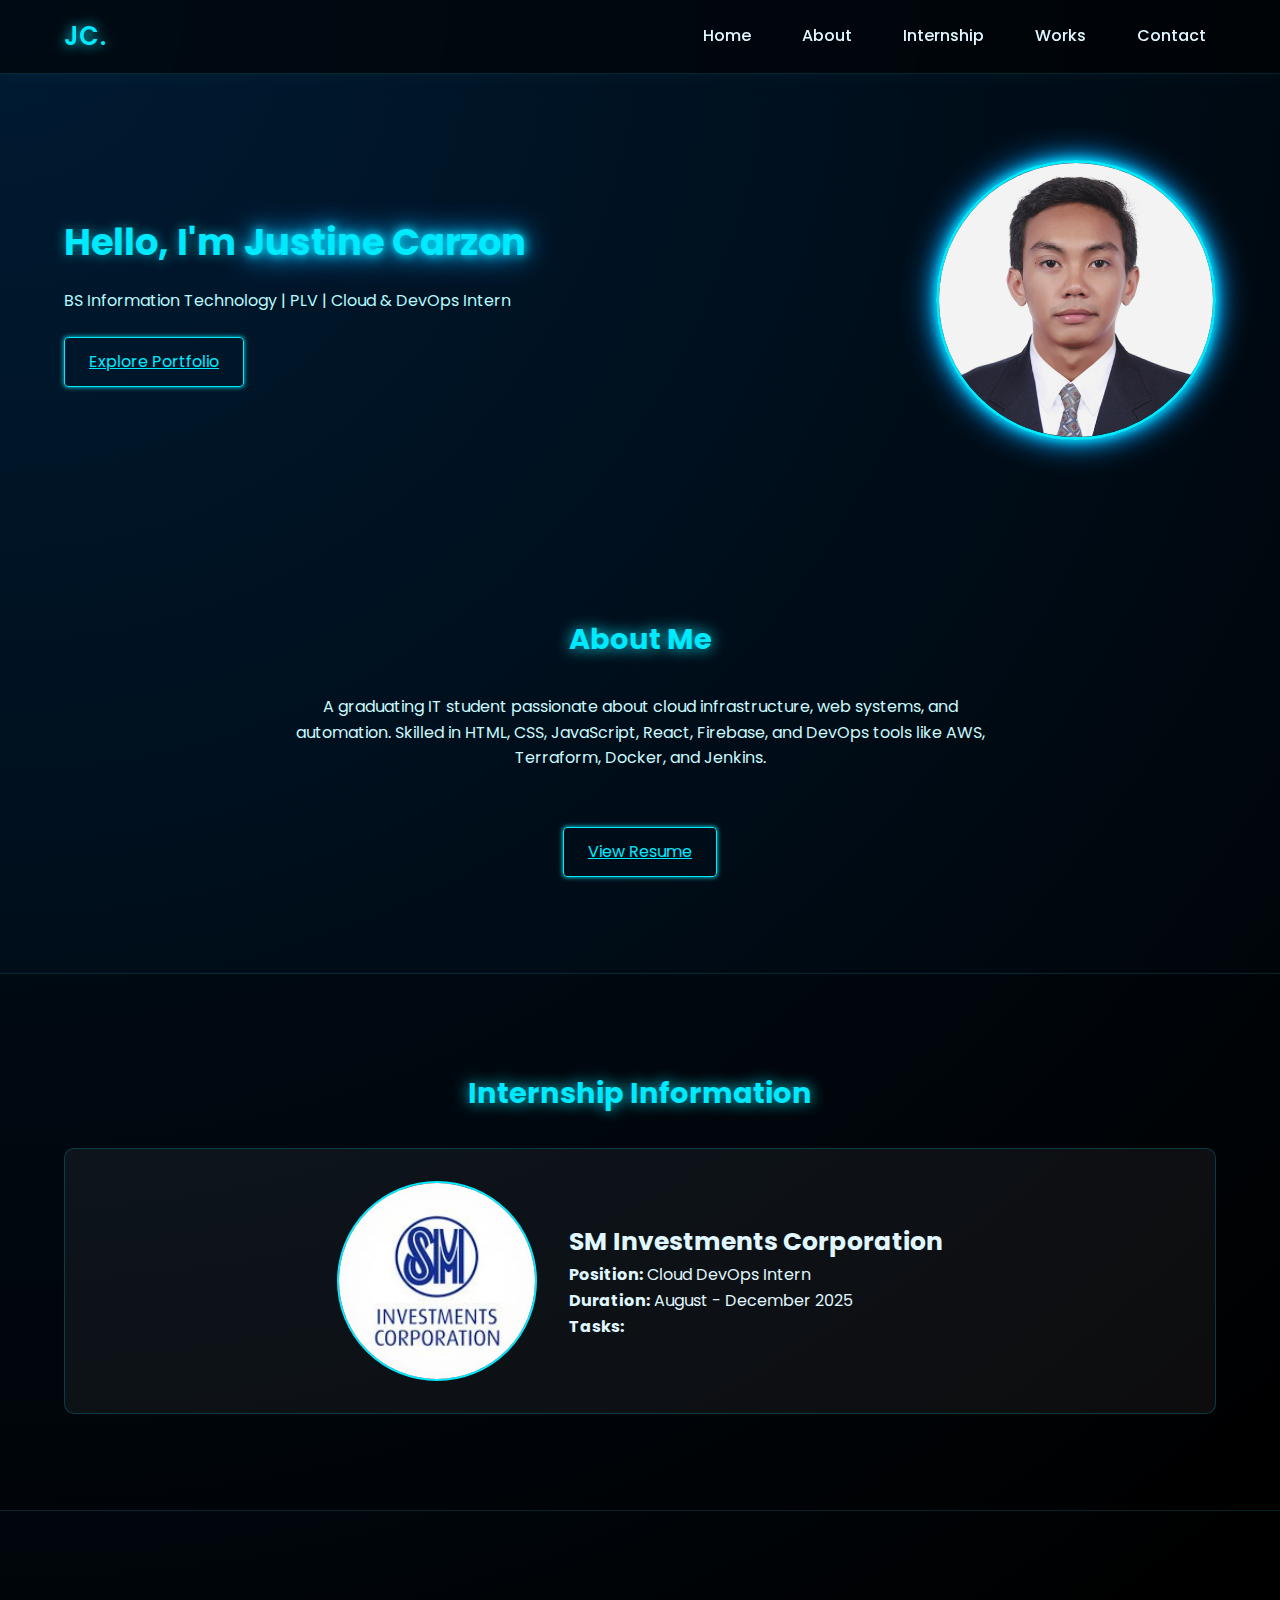
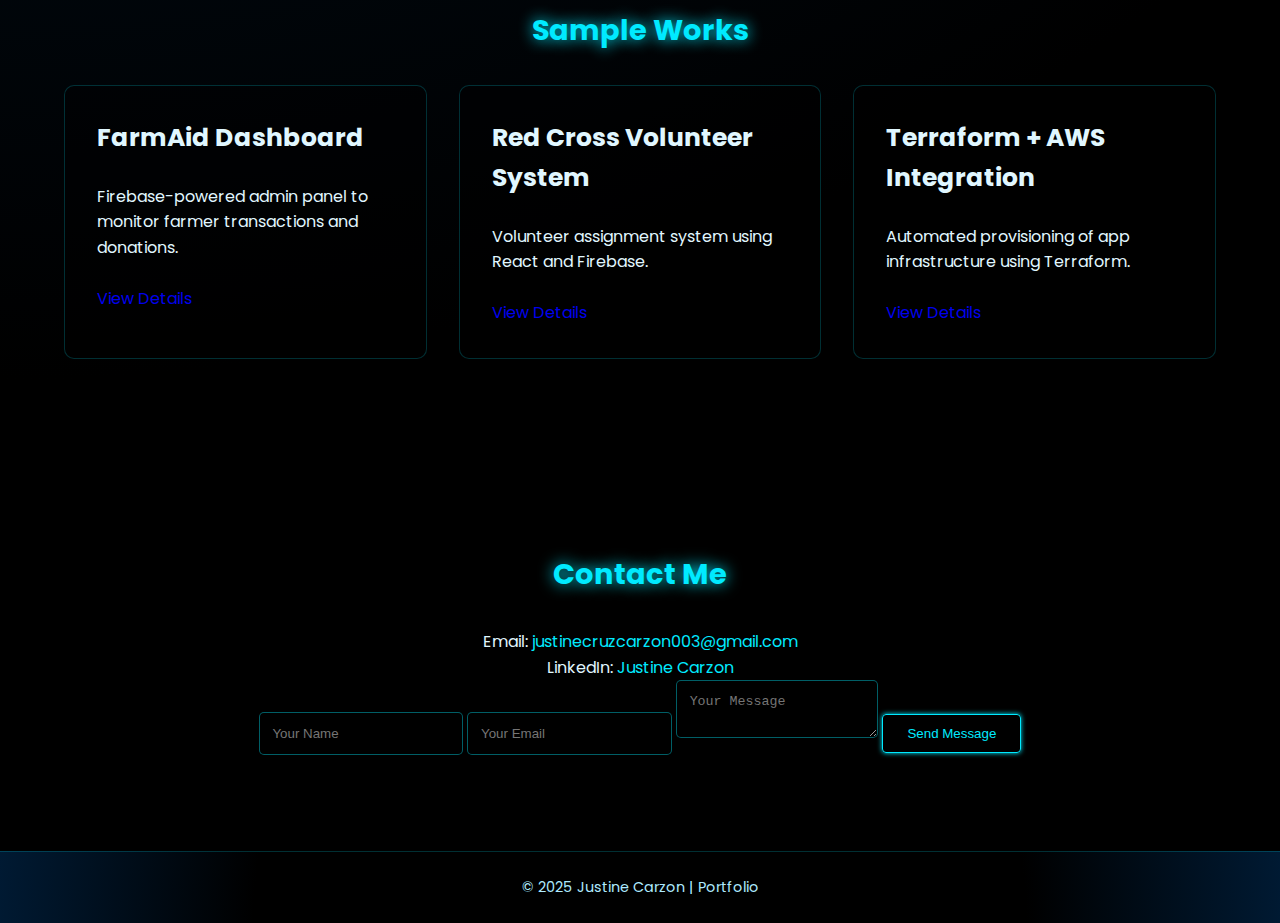
<file: index.html>
<html lang="en">
<head>

</head><!DOCTYPE html>
<html lang="en">
<head>
  <meta charset="UTF-8">
  <meta name="viewport" content="width=device-width, initial-scale=1.0">
  <link rel="icon" href="assets/icons/logo.png" type="image/x-icon">
  <title>Justine Carzon | IT Portfolio</title>
  <link rel="stylesheet" href="css/style.css">
  <link href="https://fonts.googleapis.com/css2?family=Poppins:wght@400;600&display=swap" rel="stylesheet">
</head>
<body>
  <!-- Navigation -->
  <header>
    <nav class="navbar">
      <h1 class="logo">JC<span>.</span></h1>
      <ul class="nav-links">
        <li><a href="#home">Home</a></li>
        <li><a href="#about">About</a></li>
        <li><a href="#internship">Internship</a></li>
        <li><a href="#works">Works</a></li>
        <li><a href="#contact">Contact</a></li>
      </ul>
    </nav>
  </header>

  <!-- Hero / Landing -->
  <section id="home" class="hero">
    <div class="hero-text">
      <h2>Hello, I'm <span>Justine Carzon</span></h2>
      <p>BS Information Technology | PLV | Cloud & DevOps Intern</p>
      <a href="#about" class="btn">Explore Portfolio</a>
    </div>
    <div class="hero-img">
      <img src="assets/images/profile.jpeg" alt="Profile photo">
    </div>
  </section>

  <!-- About Me -->
  <section id="about" class="about">
    <h2>About Me</h2>
    <p>A graduating IT student passionate about cloud infrastructure, web systems, and automation.
       Skilled in HTML, CSS, JavaScript, React, Firebase, and DevOps tools like AWS, Terraform, Docker, and Jenkins.</p>
    <a href="assets/pdf/JUSTINE_CARZON-CV1.pdf" target="_blank" class="btn">View Resume</a>
  </section>

  <!-- Internship -->
  <section id="internship" class="internship">
    <h2>Internship Information</h2>
    <div class="intern-card">
      <img src="assets/images/company-logo.jpg" alt="Company Logo">
      <div class="intern-details">
        <h3 style="font-size: 25px">SM Investments Corporation</h3>
        <p><strong>Position:</strong> Cloud DevOps Intern</p>
        <p><strong>Duration:</strong> August - December 2025</p>
        <p><strong>Tasks:</strong><!-- Assisted in Jenkins CI/CD pipeline setup, explored AWS, Docker, Terraform, SonarQube & Snyk, and helped automate testing workflows.</p>-->
      </div>
    </div>
  </section>

  <!-- Works -->
  <section id="works" class="works">
    <h2>Sample Works</h2>
    <div class="works-grid">
      <div class="card">
        <h3 style="font-size: 25;">FarmAid Dashboard</h3> <br>
        <p>Firebase-powered admin panel to monitor farmer transactions and donations.</p> <br>
        <a href="#" class="btn-secondary" style="text-decoration: none">View Details</a>
      </div>
      <div class="card">
        <h3 style="font-size: 25px;">Red Cross Volunteer System</h3> <br>
        <p>Volunteer assignment system using React and Firebase.</p> <br>
        <a href="#" class="btn-secondary" style="text-decoration: none;">View Details</a>
      </div>
      <div class="card">
        <h3 style="font-size: 25px;">Terraform + AWS Integration</h3> <br>
        <p>Automated provisioning of app infrastructure using Terraform.</p> <br>
        <a href="#" class="btn-secondary" style="text-decoration: none">View Details</a>
      </div>
    </div>
  </section>

  <!-- Contact -->
  <section id="contact" class="contact">
    <h2>Contact Me</h2>
    <p>Email: <a href="mailto:justinecruzcarzon003@gmail.com">justinecruzcarzon003@gmail.com</a></p>
    <p>LinkedIn: <a href="https://www.linkedin.com/in/justine-carzon-5b564a36b/" target="_blank">Justine Carzon</a></p>
    <form action="#" class="contact-form">
      <input type="text" placeholder="Your Name" required>
      <input type="email" placeholder="Your Email" required>
      <textarea placeholder="Your Message" required></textarea>
      <button type="submit" class="btn">Send Message</button>
    </form>
  </section>

  <footer>
    <p>© 2025 Justine Carzon | Portfolio </p>
  </footer>

  <script src="js/script.js"></script>
</body>
</html>

</html>
</file>
<file: css/style.css>
:root {
  /* Core theme colors */
  --bg-base: #000000;
  --bg-gradient: radial-gradient(circle at top left, #001b33 0%, #000000 70%);
  --text-color: #e0f7ff;
  --accent: #00eaff;
  --accent-glow: 0 0 10px #00eaff, 0 0 20px #00bfff, 0 0 35px #0099ff;
  --font: 'Poppins', sans-serif;
}

/* ===== Global Reset ===== */
* {
  margin: 0;
  padding: 0;
  box-sizing: border-box;
}

body {
  background: var(--bg-base);
  background: var(--bg-gradient);
  color: var(--text-color);
  font-family: var(--font);
  line-height: 1.6;
  scroll-behavior: smooth;
  transition: background 0.4s ease;
}

/* ===== Navbar ===== */
header {
  background: rgba(0, 0, 0, 0.6);
  backdrop-filter: blur(8px);
  padding: 1rem 4rem;
  position: fixed;
  width: 100%;
  z-index: 1000;
  border-bottom: 1px solid rgba(0, 234, 255, 0.15);
  box-shadow: 0 0 20px rgba(0, 234, 255, 0.05);
  transition: 0.3s ease;
}

.navbar {
  display: flex;
  justify-content: space-between;
  align-items: center;
}

.logo {
  font-size: 1.6rem;
  font-weight: 600;
  color: var(--accent);
  text-shadow: 0 0 12px var(--accent);
  letter-spacing: 1px;
  transition: 0.3s ease;
}

.logo:hover {
  text-shadow: var(--accent-glow);
  transform: scale(1.05);
}

/* Navbar links */
.nav-links {
  list-style: none;
  display: flex;
  gap: 2rem;
}

.nav-links a {
  position: relative;
  text-decoration: none;
  color: var(--text-color);
  font-weight: 500;
  padding: 0.4rem 0.6rem;
  border-radius: 6px;
  transition: all 0.35s ease;
}

/* Neon hover + active glow effect */
.nav-links a::before {
  content: "";
  position: absolute;
  inset: 0;
  background: rgba(0, 234, 255, 0.1);
  opacity: 0;
  border-radius: 6px;
  box-shadow: none;
  transition: all 0.35s ease;
}

.nav-links a:hover::before,
.nav-links a.active::before {
  opacity: 1;
  box-shadow: 0 0 15px #00eaff, 0 0 25px #00bfff;
}

.nav-links a:hover,
.nav-links a.active {
  color: #ffffff;
  text-shadow: 0 0 8px #00eaff, 0 0 20px #00bfff;
  transform: scale(1.05);
}

/* ===== Hero Section ===== */
.hero {
  display: flex;
  align-items: center;
  justify-content: space-between;
  padding: 10rem 4rem 5rem;
  flex-wrap: wrap;
  animation: fadeInHero 1.2s ease-out forwards;
}

@keyframes fadeInHero {
  0% { opacity: 0; transform: translateY(50px); }
  100% { opacity: 1; transform: translateY(0); }
}

.hero-text h2 {
  font-size: 2.3rem;
  margin-bottom: 1rem;
  text-shadow: 0 0 12px rgba(0, 234, 255, 0.6);
}

.hero-text span {
  color: var(--accent);
  text-shadow: var(--accent-glow);
}

.hero-text p {
  color: #b6faff;
  max-width: 600px;
}

/* Buttons */
.btn {
  display: inline-block;
  margin-top: 1.5rem;
  background: transparent;
  color: var(--accent);
  border: 1px solid var(--accent);
  padding: 0.7rem 1.5rem;
  border-radius: 4px;
  transition: all 0.35s ease;
  box-shadow: 0 0 5px #00eaff;
}

.btn:hover {
  background: var(--accent);
  color: #000;
  box-shadow: var(--accent-glow);
  transform: scale(1.07);
}

/* Hero image */
.hero-img img {
  width: 280px;
  border-radius: 50%;
  border: 3px solid var(--accent);
  box-shadow: var(--accent-glow);
  animation: glowPulse 3s infinite alternate ease-in-out;
}

/* ===== Section Headings ===== */
section h2 {
  font-size: 1.8rem;
  color: var(--accent);
  text-align: center;
  margin-bottom: 2rem;
  text-shadow: 0 0 15px #00eaff;
  animation: fadeInUp 0.8s ease-out;
}

/* ===== About ===== */
.about {
  padding: 6rem 4rem;
  text-align: center;
}

.about p {
  max-width: 700px;
  margin: auto;
  margin-bottom: 2rem;
  color: #c9faff;
}

.about .btn:hover {
  background: var(--accent);
  color: #000;
  box-shadow: var(--accent-glow);
}

/* ===== Internship ===== */
.internship {
  padding: 6rem 4rem;
  background: rgba(0, 0, 0, 0.25);
  border-top: 1px solid rgba(0, 234, 255, 0.15);
  border-bottom: 1px solid rgba(0, 234, 255, 0.15);
}

.intern-card {
  display: flex;
  gap: 2rem;
  align-items: center;
  justify-content: center;
  flex-wrap: wrap;
  background: rgba(255, 255, 255, 0.05);
  padding: 2rem;
  border-radius: 10px;
  border: 1px solid rgba(0, 234, 255, 0.2);
  transition: all 0.4s ease;
}

.intern-card:hover {
  transform: scale(1.03);
  box-shadow: var(--accent-glow);
}

.intern-card img {
  width: 200px;
  border-radius: 100px;
  border: 2px solid var(--accent);
}

/* ===== Works ===== */
.works {
  padding: 6rem 4rem;
}

.works-grid {
  display: grid;
  grid-template-columns: repeat(auto-fit, minmax(250px, 1fr));
  gap: 2rem;
}

.card {
  background: rgba(0, 0, 0, 0.35);
  border: 1px solid rgba(0, 234, 255, 0.2);
  padding: 2rem;
  border-radius: 10px;
  transition: all 0.35s ease;
}

.card:hover {
  transform: translateY(-5px) scale(1.02);
  box-shadow: var(--accent-glow);
  border-color: var(--accent);
}

.btn-secondary:hover {
  text-shadow: var(--accent-glow);
  border-bottom: 1px solid var(--accent);
}

/* ===== Contact ===== */
.contact {
  padding: 6rem 4rem;
  text-align: center;
}

.contact a {
  color: var(--accent);
  text-decoration: none;
}

.contact a:hover {
  text-shadow: var(--accent-glow);
}

.contact-form input,
.contact-form textarea {
  padding: 0.8rem;
  border: 1px solid rgba(0, 234, 255, 0.4);
  border-radius: 5px;
  background: rgba(0, 0, 0, 0.4);
  color: var(--text-color);
  transition: all 0.3s ease;
}

.contact-form input:focus,
.contact-form textarea:focus {
  outline: none;
  box-shadow: var(--accent-glow);
}

.contact-form button:hover {
  background: var(--accent);
  color: #000;
  box-shadow: var(--accent-glow);
  transform: scale(1.05);
}

/* ===== Footer ===== */
footer {
  text-align: center;
  padding: 1.5rem;
  border-top: 1px solid rgba(0, 234, 255, 0.2);
  font-size: 0.9rem;
  color: #aeeaff;
  background: radial-gradient(circle at bottom, #000 60%, #001a33 100%);
}

/* ===== Keyframes ===== */
@keyframes glowPulse {
  0% { box-shadow: 0 0 10px #00eaff; }
  50% { box-shadow: 0 0 30px #00eaff, 0 0 50px #00bfff; }
  100% { box-shadow: 0 0 10px #00eaff; }
}

@keyframes fadeInUp {
  0% { opacity: 0; transform: translateY(30px); }
  100% { opacity: 1; transform: translateY(0); }
}
</file>
